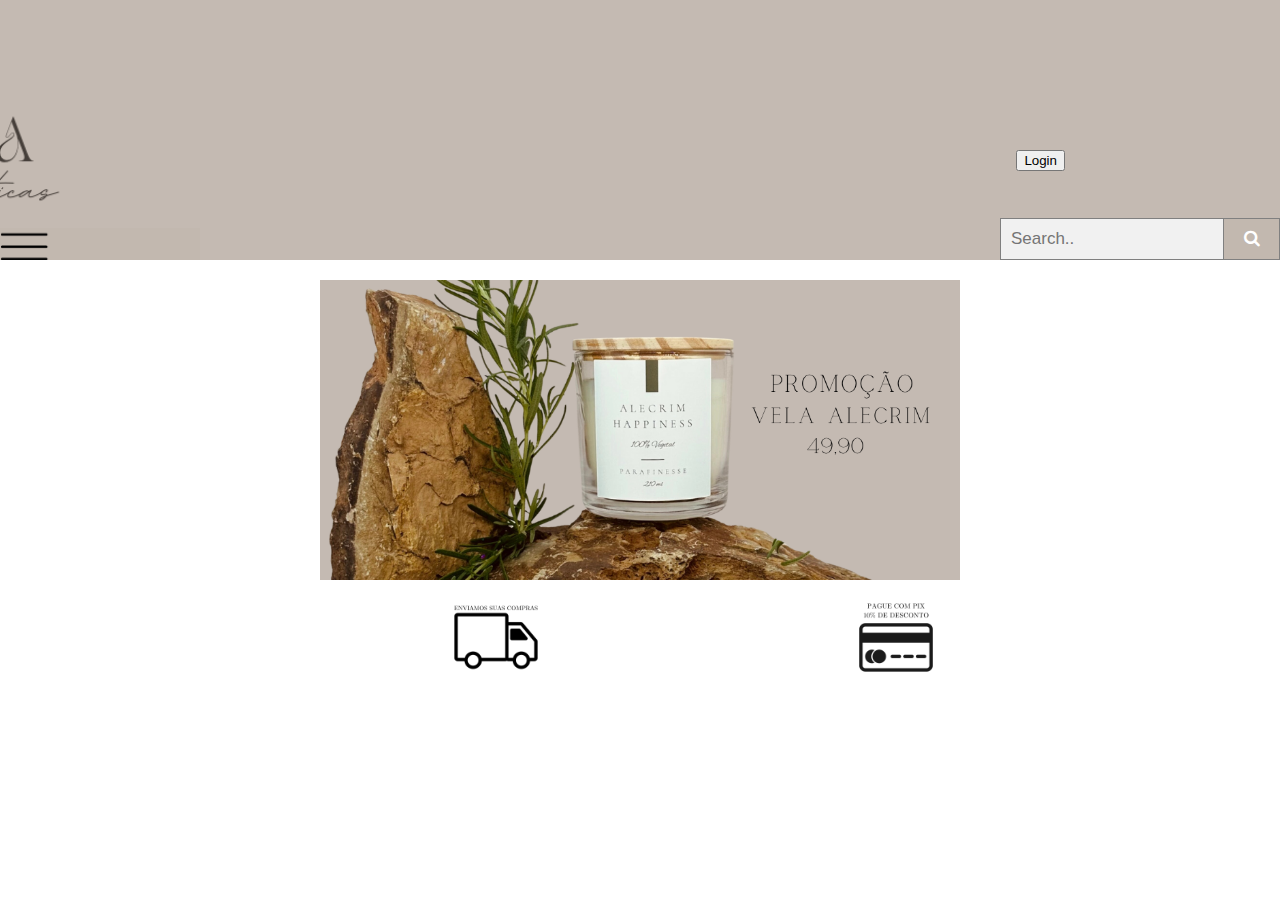
<file: maju velas/index.html>
<!DOCTYPE html>
<html lang="en">
<head>
    <link rel="stylesheet" href="reset.css">
    <link rel="stylesheet" href="principal.css">
    <link rel="stylesheet" href="https://cdnjs.cloudflare.com/ajax/libs/font-awesome/4.7.0/css/font-awesome.min.css">
    <meta charset="UTF-8">
    <meta name="viewport" content="width=device-width, initial-scale=1.0">
    <title>Aroma Velas</title>
</head>
<body>

    <header>
        <div class="caixa">
           <h1><img class="logotipo" src="logotipo.png" alt="Logo do site"></h1> 
           <img class="pessoa" src="pessoa.png">
           <h2 class="professor"> Bem-Vindo!</h2>
            
        </div> 
        <div class="dropdown">
            <button onclick="myFunction()" class="dropbtn"></button>
            <div id="myDropdown" class="dropdown-content">
                <a href="#">Conteúdo</a>
                <a href="produtos.html">Serviços</a>
                <a href="#">Personalização</a>
                <a href="#">Lembrancinhas</a>
                <a href="#">Coleções</a>
                <a href="#">Kits</a>
                <a href="contato.html">Fale Conosco</a>


            </div>
        </div>
            <!-- Load icon library -->
        

            <div class="busca">
            <!-- The form -->
                <form class="example" action="action_page.php">
                    <input type="text" placeholder="Search.." name="search">
                    <button type="submit"><i class="fa fa-search"></i></button>
                </form>
            </div>
            <!-- Button to open the modal login form -->
<button class="button" onclick="document.getElementById('id01').style.display='block'">Login</button>


<!-- The Modal -->
<div id="id01" class="modal">
  <span onclick="document.getElementById('id01').style.display='none'"
class="close" title="Close Modal">&times;</span>

  <!-- Modal Content -->
  <form class="modal-content animate" action="/action_page.php">

    <div class="container">
      <label for="uname"><b>Usuário</b></label>
      <input type="text" placeholder="Nome de Usuário" name="uname" id="login" required>

      <label for="psw"><b>Senha</b></label>
      <input type="password" placeholder="Digite sua Senha" name="psw" id="senha" required>

      <input type="submit" onclick="logar()">
      <label>
        <input type="checkbox" checked="checked" name="remember"> Lembrar de mim
      </label>
    </div>

    <div class="container" style="background-color:#f1f1f1">
      <button type="button" onclick="document.getElementById('id01').style.display='none'" class="cancelbtn">Cancelar</button>
      <span class="psw">Esqueceu a senha? <a href="#">Mudar senha</a></span>
    </div>
  </form>
</div>
    </header>   

    <main>
        <div class="banner">
            <img class="vela1" src="vela alecrim.png">
        </div>
        <img class="caminhao" src="caminhao.png">
        <img class="cartao" src="cartao.png">
        <img class="cadeado" src="cadeado.png">
    </main>
    
<script src="java.js">

</script>
</body>
</html>
</file>
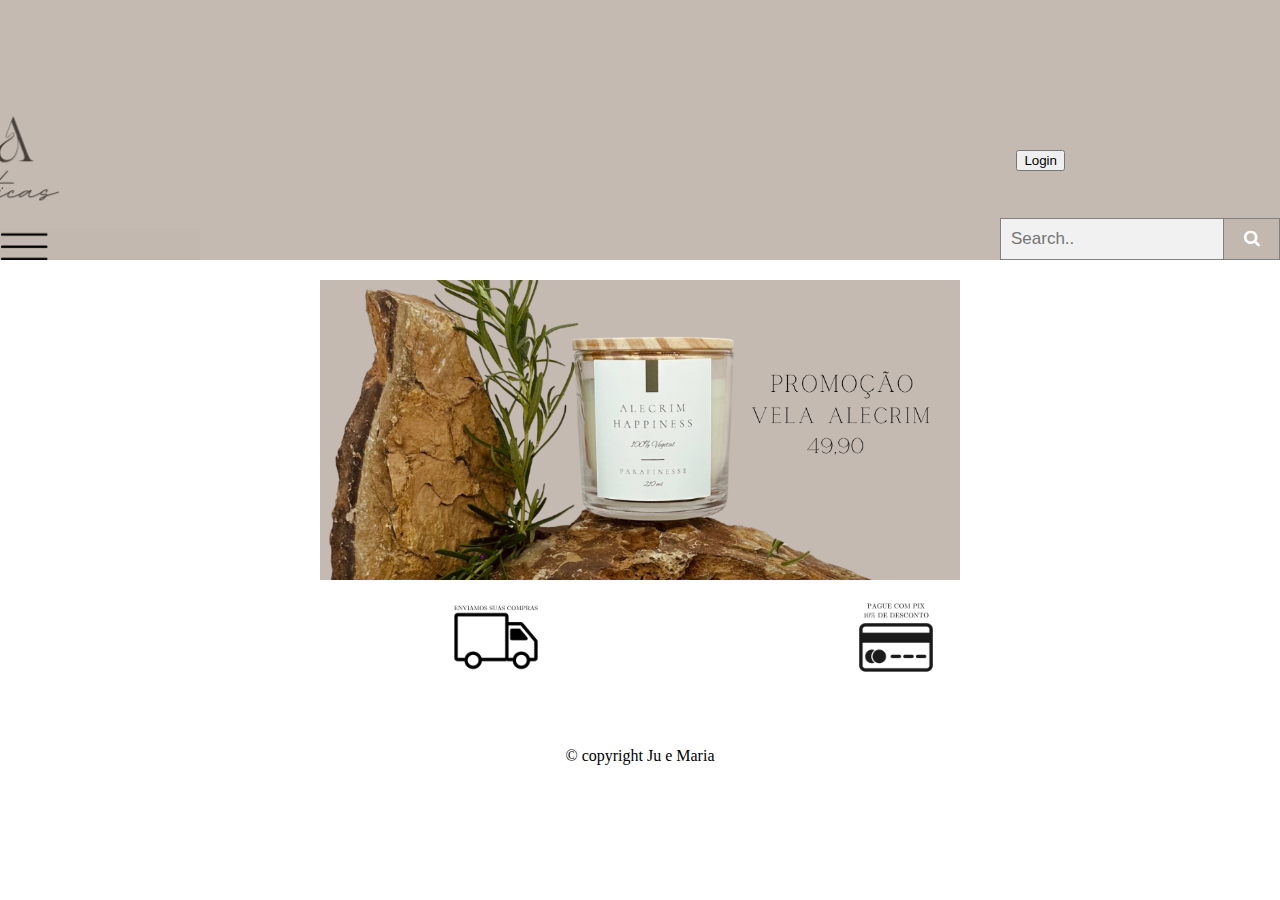
<file: maju-velas-rec-main/maju velas/index.html>
<!DOCTYPE html>
<html lang="en">
<head>
    <link rel="stylesheet" href="reset.css">
    <link rel="stylesheet" href="principal.css">
    <link rel="stylesheet" href="https://cdnjs.cloudflare.com/ajax/libs/font-awesome/4.7.0/css/font-awesome.min.css">
    <meta charset="UTF-8">
    <meta name="viewport" content="width=device-width, initial-scale=1.0">
    <!--título principal do site-->
    <title>Aroma Velas</title>
</head>
<body>

    <header>
        <div class="caixa">
          <!--logotipo do site-->
           <h1><img class="logotipo" src="logotipo.png" alt="Logo do site"></h1> 
           <!--imagem que refere-se ao login-->
           <img class="pessoa" src="pessoa.png">
           <!--"texto" de boas vindas ao fazer login-->
           <h2 class="professor"> Bem-Vindo!</h2>
            
        </div> 
        <!--botão onde encontra-se todos os conteúdos-->
        <div class="dropdown">
            <button onclick="myFunction()" class="dropbtn"></button>
            <div id="myDropdown" class="dropdown-content">
                <a href="#">Conteúdo</a>
                <a href="produtos.html">Serviços</a>
                <a href="#">Personalização</a>
                <a href="#">Lembrancinhas</a>
                <a href="#">Coleções</a>
                <a href="#">Kits</a>
                <a href="contato.html">Fale Conosco</a>
                <a href="créditos.html">Créditos</a>

            </div>
        </div>
            <!-- Load icon library -->
        
            <!--botão que dá para pesquisar as coisas no site-->
            <div class="busca">
            <!-- The form -->
                <form class="example" action="action_page.php">
                    <input type="text" placeholder="Search.." name="search">
                    <button type="submit"><i class="fa fa-search"></i></button>
                </form>
            </div>
            <!-- botão para login -->
<button class="button" onclick="document.getElementById('id01').style.display='block'">Login</button>


<!-- The Modal -->
<div id="id01" class="modal">
  <span onclick="document.getElementById('id01').style.display='none'"
class="close" title="Close Modal">&times;</span>

  <!-- Modal Content -->
  <form class="modal-content animate" action="/action_page.php">
    <!-- nomes dos campos para fazer login -->
    <div class="container">
      <label for="uname"><b>Usuário</b></label>
      <input type="text" placeholder="Nome de Usuário" name="uname" id="login" required>

      <label for="psw"><b>Senha</b></label>
      <input type="password" placeholder="Digite sua Senha" name="psw" id="senha" required>

      <input type="submit" onclick="logar()">
      <label>
        <!-- botão para quando for logar uma segunda vez, entrar mais "rápido"-->
        <input type="checkbox" checked="checked" name="remember"> Lembrar de mim
      </label>
    </div>

    <div class="container" style="background-color:#f1f1f1">
      <!--botão para cancelar o login-->
      <button type="button" onclick="document.getElementById('id01').style.display='none'" class="cancelbtn">Cancelar</button>
      <!--botão para mudar a senha em caso de "esquecimento"-->
      <span class="psw">Esqueceu a senha? <a href="#">Mudar senha</a></span>
    </div>
  </form>
</div>
    </header>   

    <main>
        <div class="banner">
          <!--imagem "principal" para o público ao comprar-->
            <img class="vela1" src="vela alecrim.png">
        </div>
        <!--imagem para denominar o frete para todo o Brasil-->
        <img class="caminhao" src="caminhao.png">
        <!--imagem para pagamento em cartão e pix-->
        <img class="cartao" src="cartao.png">
        <!--imagem para compra segura-->
        <img class="cadeado" src="cadeado.png">
    </main>
    
<script src="java.js">

</script>
<!--rodapé do site-->
<footer>
  <p class="copyright">&copy; copyright Ju e Maria</p>
</footer>
</body>
</html>
</file>
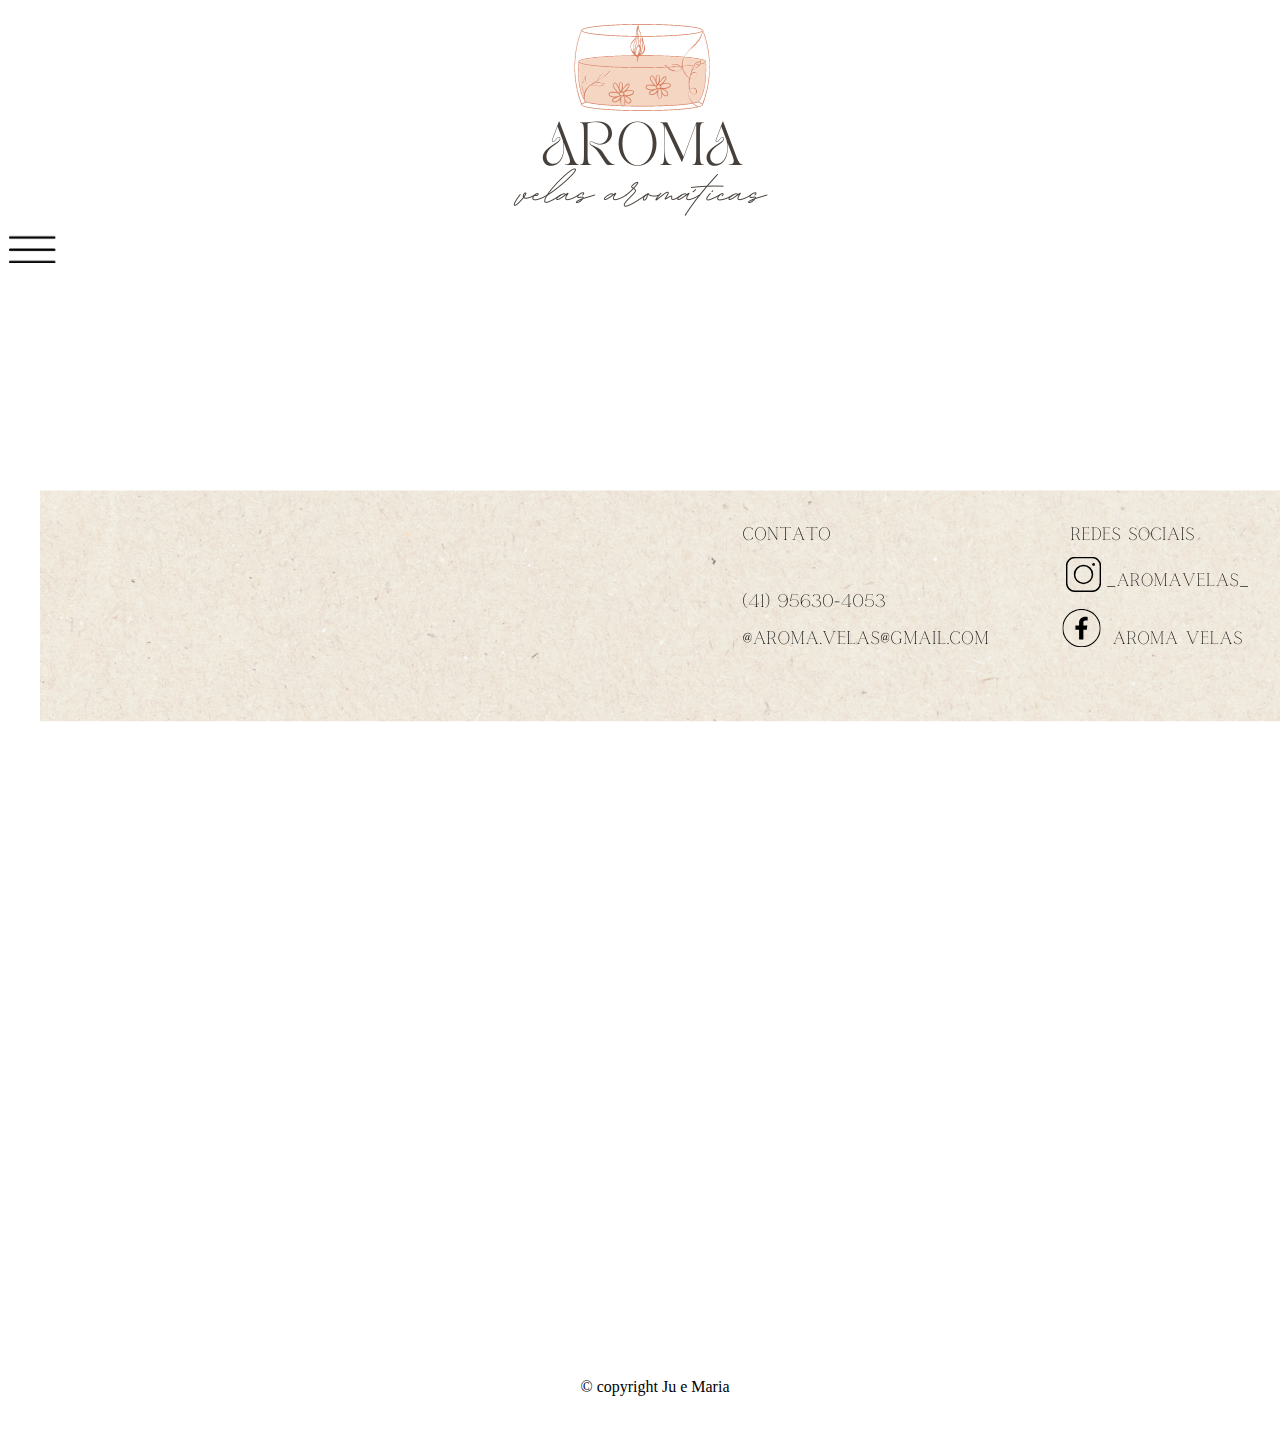
<file: maju velas/contato.html>
<!DOCTYPE html>
<html lang="en">
<head>
    <link rel="stylesheet" href="contato.css">
    <meta charset="UTF-8">
    <meta name="viewport" content="width=device-width, initial-scale=1.0">
    <title>Fale Conosco</title>
</head>
<body>
    <header>
        <div class="logo">
            <img src="logotipo.png" alt="Logo da Aroma Velas">
        </div>
        <div class="dropdown">
            <button onclick="myFunction()" class="dropbtn"></button>
            <div id="myDropdown" class="dropdown-content">
                <a href="#">Conteúdo</a>
                <a href="produtos.html">Serviços</a>
                <a href="#">Personalização</a>
                <a href="#">Lembrancinhas</a>
                <a href="#">Coleções</a>
                <a href="#">Kits</a>
                <a href="contato.html">Fale Conosco</a>


            </div>
    </header>

    <div class="contato">
        <div class="Fale Conosco">
            <img src="contato.png" alt="Contato">
        </div>
        <script src="java.js"></script>
        <footer>
            <p class="copyright">&copy; copyright Ju e Maria</p>
        </footer>
</body>
</html>
</file>
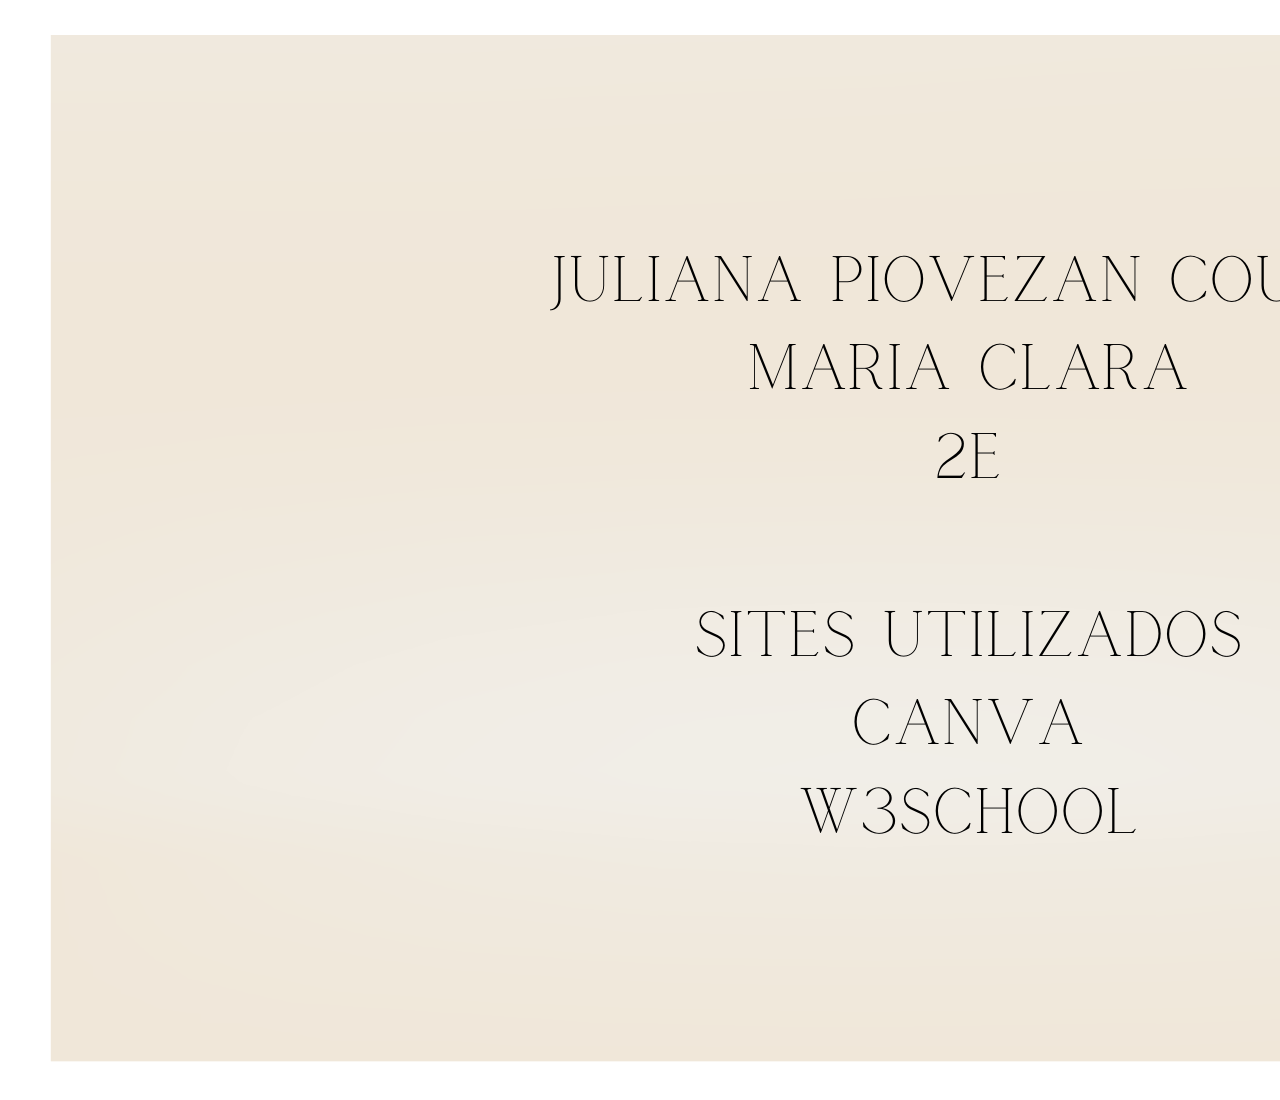
<file: maju velas/créditos.html>
<!DOCTYPE html>
<html lang="en">
<head>
    <meta charset="UTF-8">
    <meta name="viewport" content="width=device-width, initial-scale=1.0">
    <title>Créditos</title>
</head>
<body>
    <img class="credito" src="credito.png">
</body>
</html>
</file>
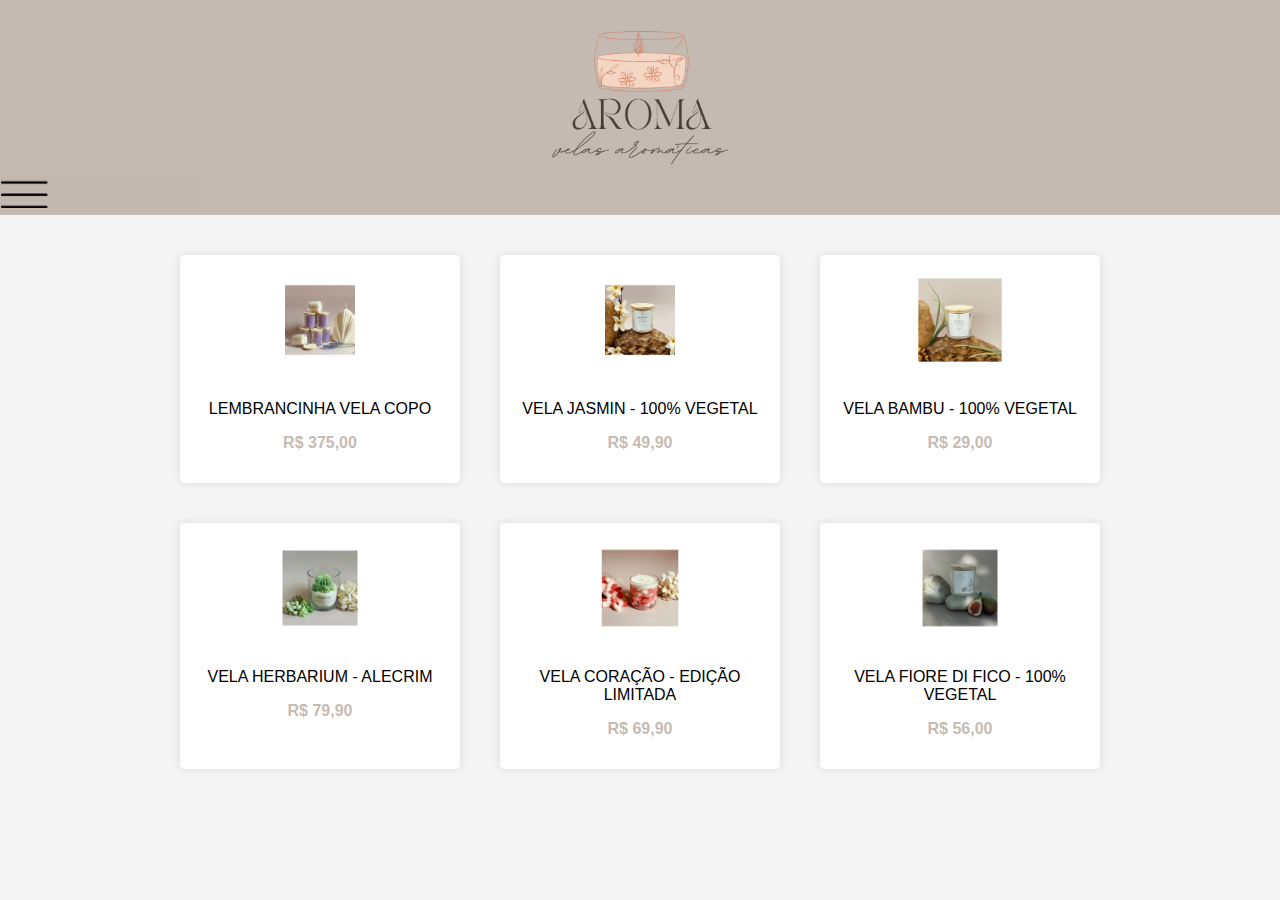
<file: maju velas/produtos.html>
<!DOCTYPE html>
<html lang="pt-br">

<head>
    <meta charset="UTF-8">
    <meta name="viewport" content="width=device-width, initial-scale=1.0">
    <link rel="stylesheet" href="produtos.css">
    <title>Produtos - Aroma Velas</title>
</head>

<body>

    <header>
        <div class="logo">
            <img src="logotipo.png" alt="Logo da Aroma Velas">
        </div>
            <img class="menu" src="icone_menu.png">

            <div class="dropdown">
                <button onclick="myFunction()" class="dropbtn"></button>
                <div id="myDropdown" class="dropdown-content">
                    <a href="#">Conteúdo</a>
                    <a href="produtos.html">Serviços</a>
                    <a href="#">Personalização</a>
                    <a href="#">Lembrancinhas</a>
                    <a href="#">Coleções</a>
                    <a href="#">Kits</a>
                    <a href="contato.html">Fale Conosco</a>
    
    
                </div>
    </header>

    <div class="container">
        <div class="produto">
            <img src="lembrancinhas.png" alt="Lembrancinha">
            <p>LEMBRANCINHA VELA COPO</p>
            <p class="preco">R$ 375,00</p>
        </div>

        <div class="produto">
            <img src="vela jasmin.png" alt="Vela Jasmin">
            <p>VELA JASMIN - 100% VEGETAL</p>
            <p class="preco">R$ 49,90</p>
        </div>

        <div class="produto">
            <img src="vela bambu.png" alt="Vela Bambu">
            <p>VELA BAMBU - 100% VEGETAL</p>
            <p class="preco">R$ 29,00</p>
        </div>

        <div class="produto">
            <img src="vela herbarium.png" alt="Vela Herbarium">
            <p>VELA HERBARIUM - ALECRIM</p>
            <p class="preco">R$ 79,90</p>
        </div>

        <div class="produto">
            <img src="vela coração.png" alt="Vela Coração">
            <p>VELA CORAÇÃO - EDIÇÃO LIMITADA</p>
            <p class="preco">R$ 69,90</p>
        </div>

        <div class="produto">
            <img src="vela fiore.png" alt="Vela Fiore">
            <p>VELA FIORE DI FICO - 100% VEGETAL</p>
            <p class="preco">R$ 56,00</p>
        </div>
    </div>
    <script src="java.js"></script>
    
</body>

</html>
</file>
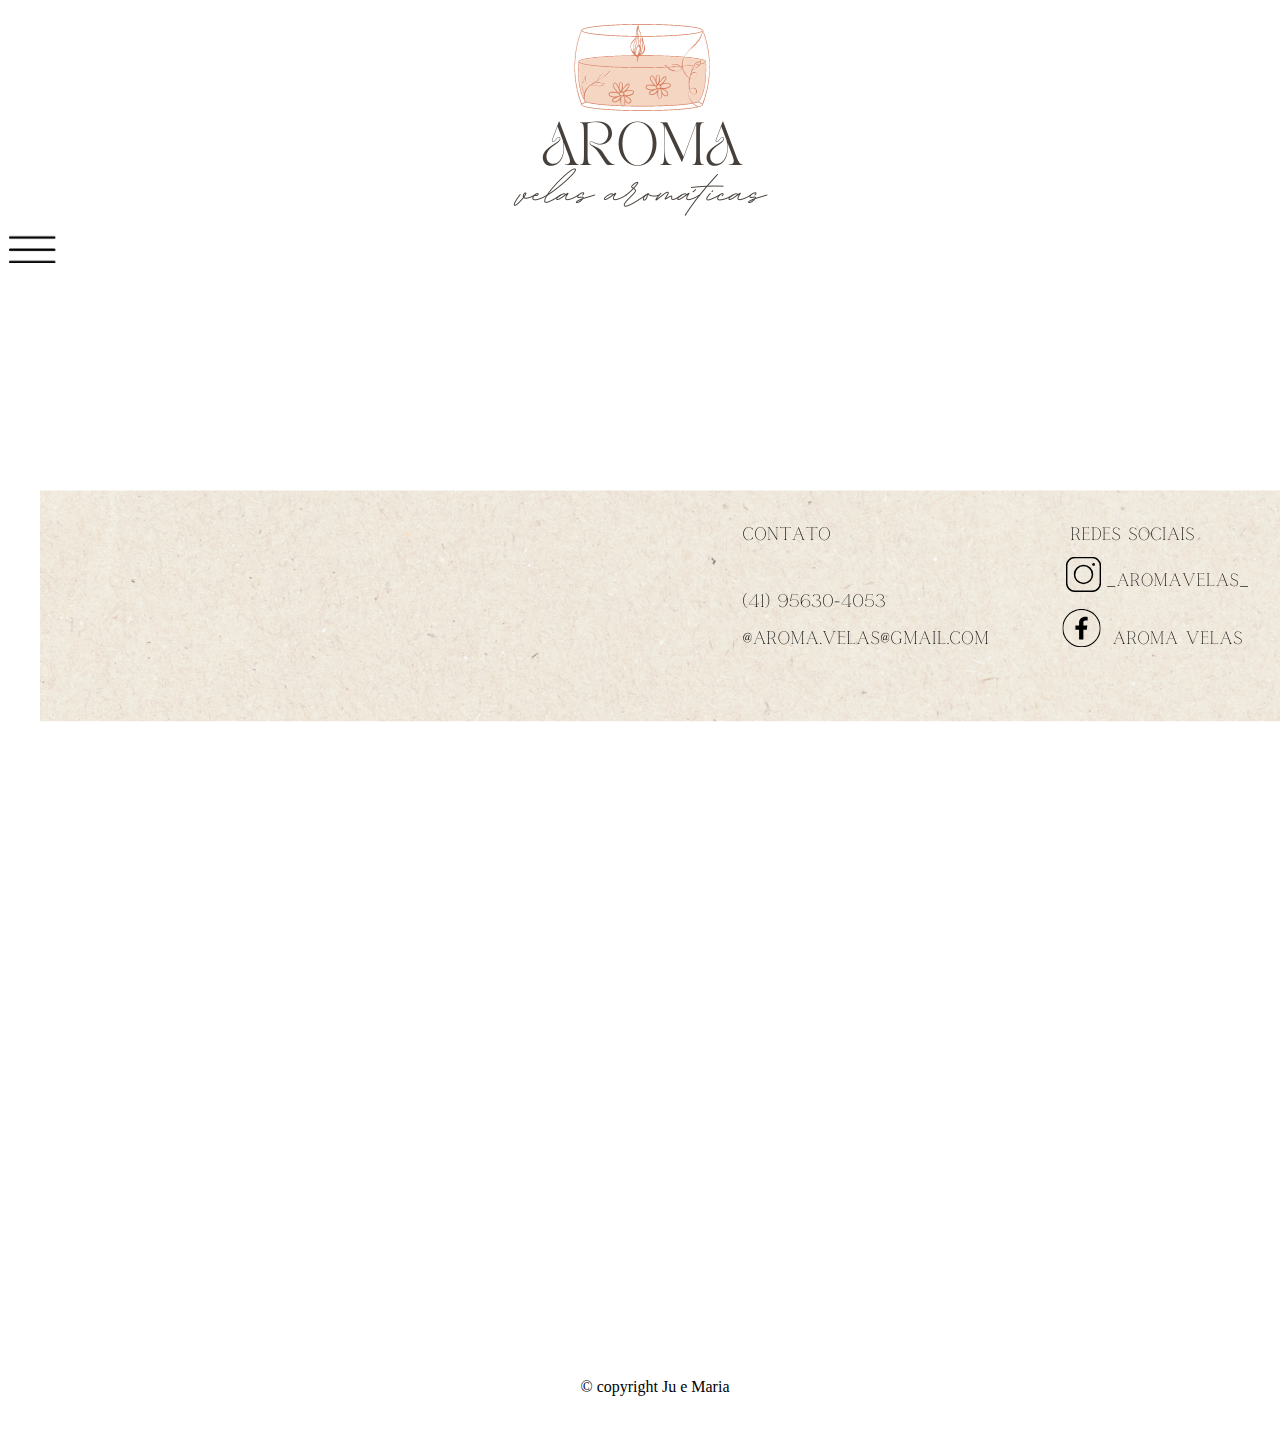
<file: maju-velas-rec-main/maju velas/contato.html>
<!DOCTYPE html>
<html lang="en">
<head>
    <!--vincula o css do contato -->
    <link rel="stylesheet" href="contato.css">
    <meta charset="UTF-8">
    <meta name="viewport" content="width=device-width, initial-scale=1.0">
    <!--título da página de contato-->
    <title>Fale Conosco</title>
</head>
<body>
    <header>
        <div class="logo">
            <!--logotipo do site-->
            <img src="logotipo.png" alt="Logo da Aroma Velas">
        </div>
        <!--botão onde encontra-se todos os conteúdos-->
        <div class="dropdown">
            <button onclick="myFunction()" class="dropbtn"></button>
            <div id="myDropdown" class="dropdown-content">
                <a href="#">Conteúdo</a>
                <a href="produtos.html">Serviços</a>
                <a href="#">Personalização</a>
                <a href="#">Lembrancinhas</a>
                <a href="#">Coleções</a>
                <a href="#">Kits</a>
                <a href="contato.html">Fale Conosco</a>
                <a href="créditos.html">Créditos</a>

            </div>
    </header>
    <div class="contato">
        <div class="Fale Conosco">
            <!--foto que encontra-se os contatos do site-->
            <img src="contato.png" alt="Contato">
        </div>
        <script src="java.js"></script>
        <!--rodapé do site-->
        <footer>
            <p class="copyright">&copy; copyright Ju e Maria</p>
        </footer>
</body>
</html>
</file>
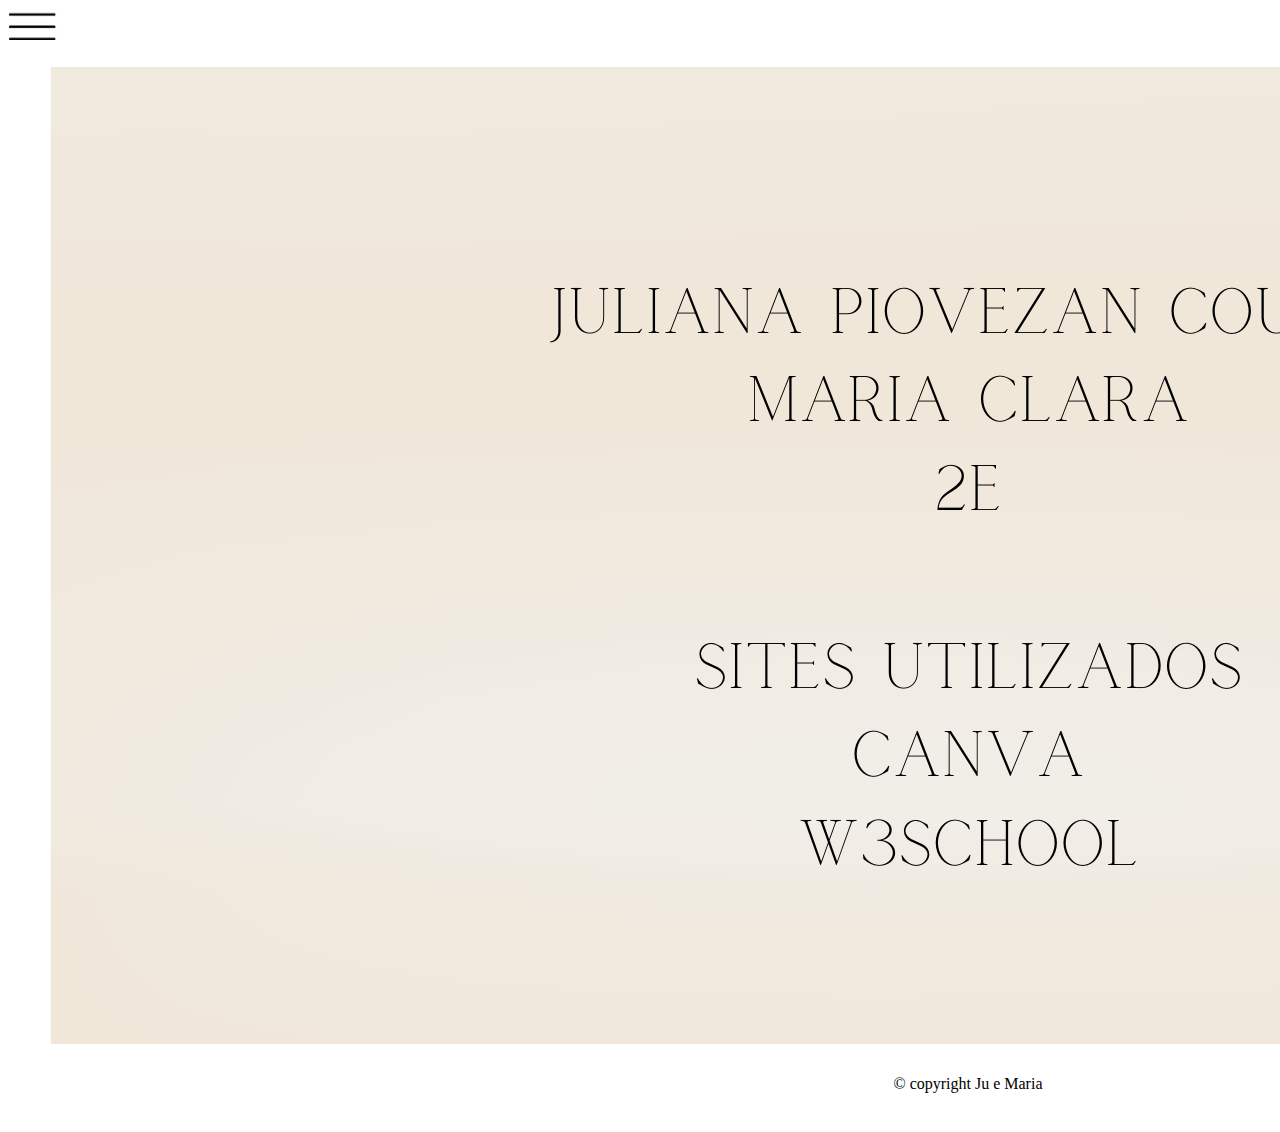
<file: maju-velas-rec-main/maju velas/créditos.html>
<!DOCTYPE html>
<html lang="en">
<head>
    <link rel="stylesheet" href="creditos.css">
    <meta charset="UTF-8">
    <meta name="viewport" content="width=device-width, initial-scale=1.0">
    <!--botão onde encontra-se todos os conteúdos-->
    <div class="dropdown">
        <button onclick="myFunction()" class="dropbtn"></button>
        <div id="myDropdown" class="dropdown-content">
            <a href="#">Conteúdo</a>
            <a href="produtos.html">Serviços</a>
            <a href="#">Personalização</a>
            <a href="#">Lembrancinhas</a>
            <a href="#">Coleções</a>
            <a href="#">Kits</a>
            <a href="contato.html">Fale Conosco</a>
            <a href="créditos.html">Créditos</a>

        </div>
    <!--título da página de créditos-->
    <title>Créditos</title>
</head>
<body>
    <!--imagem onde encontra-se os créditos-->
    <img class="credito" src="credito.png">
    <footer>
        <!--rodapé do site-->
        <p class="copyright">&copy; copyright Ju e Maria</p>
      </footer>
      <script src="java.js">

      </script>
</body>
</html>
</file>
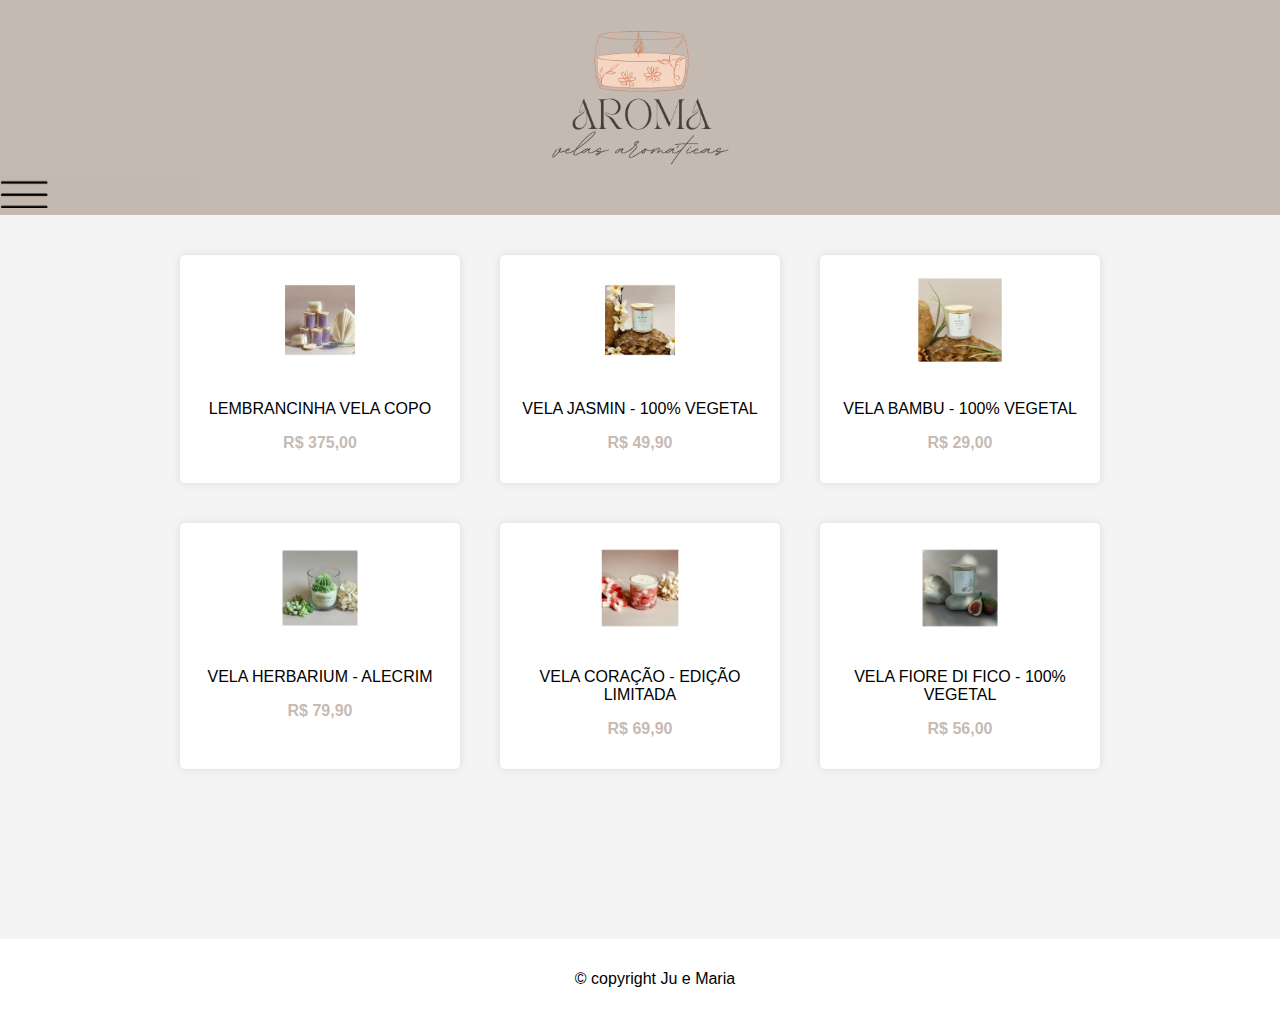
<file: maju-velas-rec-main/maju velas/produtos.html>
<!DOCTYPE html>
<html lang="pt-br">

<head>
    <meta charset="UTF-8">
    <meta name="viewport" content="width=device-width, initial-scale=1.0">
    <!--vincula o css da página de produtos-->
    <link rel="stylesheet" href="produtos.css">
    <!--título da página de produtos-->
    <title>Produtos</title>
</head>

<body>

    <header>
        <div class="logo">
            <!--logotipo do site-->
            <img src="logotipo.png" alt="Logo da Aroma Velas">
        </div>
        <!--imagem do botão onde encontra-se os conteúdos-->
            <img class="menu" src="icone_menu.png">
        <!--botão onde encontra-se todos os conteúdos-->
            <div class="dropdown">
                <button onclick="myFunction()" class="dropbtn"></button>
                <div id="myDropdown" class="dropdown-content">
                    <a href="#">Conteúdo</a>
                    <a href="produtos.html">Serviços</a>
                    <a href="#">Personalização</a>
                    <a href="#">Lembrancinhas</a>
                    <a href="#">Coleções</a>
                    <a href="#">Kits</a>
                    <a href="contato.html">Fale Conosco</a>
                    <a href="créditos.html">Créditos</a>
    
                </div>
    </header>
    <!--imagens de todos os produtos encontrados em nosso site-->
    <div class="container">
        <div class="produto">
            <img src="lembrancinhas.png" alt="Lembrancinha">
            <p>LEMBRANCINHA VELA COPO</p>
            <p class="preco">R$ 375,00</p>
        </div>

        <div class="produto">
            <img src="vela jasmin.png" alt="Vela Jasmin">
            <p>VELA JASMIN - 100% VEGETAL</p>
            <p class="preco">R$ 49,90</p>
        </div>

        <div class="produto">
            <img src="vela bambu.png" alt="Vela Bambu">
            <p>VELA BAMBU - 100% VEGETAL</p>
            <p class="preco">R$ 29,00</p>
        </div>

        <div class="produto">
            <img src="vela herbarium.png" alt="Vela Herbarium">
            <p>VELA HERBARIUM - ALECRIM</p>
            <p class="preco">R$ 79,90</p>
        </div>

        <div class="produto">
            <img src="vela coração.png" alt="Vela Coração">
            <p>VELA CORAÇÃO - EDIÇÃO LIMITADA</p>
            <p class="preco">R$ 69,90</p>
        </div>

        <div class="produto">
            <img src="vela fiore.png" alt="Vela Fiore">
            <p>VELA FIORE DI FICO - 100% VEGETAL</p>
            <p class="preco">R$ 56,00</p>
        </div>
    </div>
    <script src="java.js"></script>
    <!--rodapé do site-->
    <footer>
        <p class="copyright">&copy; copyright Ju e Maria</p>
      </footer>
</body>

</html>
</file>
<file: maju velas/principal.css>
.logotipo{
    width: 40%;
}
.pesquisa{
    width: 60%;
    position: absolute;
    margin-top: 20%;
    top: 0px;
    right: 80px;
    left: 300px;
}
header { 
    background-color: rgba(194, 183, 175, 0.966);
}
.caixa{
    position: relative;
    width: 1480px;
    margin: 0 auto;
}
nav{
    position: absolute;
    margin-top: 20px;
    top: 10px;
    right: 0px;
    width: 20%;
}
.logotipo{
    width: 20%;
    position: relative;
    right: 220px;
}
.menu{
    width: 200px;
}
.banner{
    text-align: center;
}
.vela1{
    width: 50%;
    margin-top: 20px;
    background-color: rgba(194, 183, 175, 0.966);
}
.caminhao{
    width: 15%;
    position: absolute;
    left: 400px;
}
.cartao{
    width: 15%;
    position: absolute;
    left: 800px;
}
.cadeado{
    width: 15%;
    position: absolute;
    left: 1240px;
}

/* botão do dropdown */
.dropbtn {
    
    background-image: url("icone_menu.png");
    background-size: 50px;
    background-color: rgba(194, 183, 175, 0.966);
    color: rgba(194, 183, 175, 0.966);
    padding: 16px;
    font-size: 16px;
    border: none;
    cursor: pointer;
    width: 200px;
    height: 30px;
    background-repeat: no-repeat;
    
  }
  
  /* imagem de fundo do dropdown */
  .dropbtn:hover, .dropbtn:focus {
    background-color: rgb(194, 183, 175, 0.966);
  }
  
  /* The container <div> - needed to position the dropdown content */
  .dropdown {
    position: relative;
    display: inline-block;
  }
  
  /* Dropdown Conteúdo */
  .dropdown-content {
    display: none;
    position: absolute;
    background-color:rgba(194, 183, 175, 0.966);
    min-width: 160px;
    box-shadow: 0px 8px 16px 0px rgba(0,0,0,0.2);
    z-index: 1;
  }
  
  /* Links dentro do dropdown */
  .dropdown-content a {
    color: black;
    padding: 12px 16px;
    text-decoration: none;
    display: block;
  }
  
/* Change color of dropdown links on hover */
.dropdown-content a:hover {background-color: rgba(194, 183, 175, 0.966);}

/* Show the dropdown menu (use JS to add this class to the .dropdown-content container when the user clicks on the dropdown button) */
.show {display:block;}
* {
    box-sizing: border-box;
  }
  
  /* Style the search field */
  form.example input[type=text] {
    padding: 10px;
    font-size: 17px;
    border: 1px solid grey;
    float: left;
    width: 80%;
    background: #f1f1f1;
  }
  
  /* Style the submit button */
  form.example button {
    float: right;
    width: 20%;
    padding: 10px;
    background: rgba(194, 183, 175, 0.966);
    color: white;
    font-size: 17px;
    border: 1px solid grey;
    border-left: none; /* Prevent double borders */
    cursor: pointer;
  }
  
  form.example button:hover {
    background: rgba(194, 183, 175, 0.966);
  }
  
  /* Clear floats */
  form.example::after {
    content: "";
    clear: both;
    display: table;
  }

.busca{
    position: absolute;
    right: 0;
    top: 218px;
}

.pessoa{
  width: 3%;
  position: absolute;
  right: 0;
  top: 100px;
}

/* The Modal (background) */
.modal {
  display: none; /* Hidden by default */
  position: fixed; /* Stay in place */
  z-index: 1; /* Sit on top */
  left: 0;
  top: 0;
  width: 100%; /* Full width */
  height: 100%; /* Full height */
  overflow: auto; /* Enable scroll if needed */
  background-color: rgb(0,0,0); /* Fallback color */
  background-color: rgba(0,0,0,0.4); /* Black w/ opacity */
  padding-top: 60px;
}

/* Modal Content/Box */
.modal-content {
  background-color: #fefefe;
  margin: 5px auto; /* 15% from the top and centered */
  border: 1px solid #888;
  width: 80%; /* Could be more or less, depending on screen size */
}

/* The Close Button */
.close {
  /* Position it in the top right corner outside of the modal */
  position: absolute;
  right: 25px;
  top: 0;
  color: #000;
  font-size: 35px;
  font-weight: bold;
}

/* Close button on hover */
.close:hover,
.close:focus {
  color: red;
  cursor: pointer;
}

/* Add Zoom Animation */
.animate {
  -webkit-animation: animatezoom 0.6s;
  animation: animatezoom 0.6s
}

@-webkit-keyframes animatezoom {
  from {-webkit-transform: scale(0)}
  to {-webkit-transform: scale(1)}
}

@keyframes animatezoom {
  from {transform: scale(0)}
  to {transform: scale(1)}
}
.button{
  position: absolute;
  right: 215px;
  top: 150px;
}

.professor{
  width: 10%;
  position: absolute;
  left: 1500px;
  top: 150px;
}
</file>
<file: maju-velas-rec-main/maju velas/principal.css>
/*tamanho da logotipo do site*/
.logotipo{
    width: 40%;
}
/*altera a barra de pesquisar*/
.pesquisa{
    width: 60%;
    position: absolute;
    margin-top: 20%;
    top: 0px;
    right: 80px;
    left: 300px;
}
/*cor do cabeçalho*/
header { 
    background-color: rgba(194, 183, 175, 0.966);
}
/*posição e tamanho do cabeçalho*/
.caixa{
    position: relative;
    width: 1480px;
    margin: 0 auto;
}
nav{
    position: absolute;
    margin-top: 20px;
    top: 10px;
    right: 0px;
    width: 20%;
}
/*tamanho da logotipo e posição*/
.logotipo{
    width: 20%;
    position: relative;
    right: 220px;
}
/*tamanho do botão de menu*/
.menu{
    width: 200px;
}
/*centraliza a foto no meio do site*/
.banner{
    text-align: center;
}
/*tamanha, posição e cor de fundo da vela*/
.vela1{
    width: 50%;
    margin-top: 20px;
    background-color: rgba(194, 183, 175, 0.966);
}
/*tamanho e posição*/
.caminhao{
    width: 15%;
    position: absolute;
    left: 400px;
}
/*tamanho e posição*/
.cartao{
    width: 15%;
    position: absolute;
    left: 800px;
}
/*tamanho e posição*/
.cadeado{
    width: 15%;
    position: absolute;
    left: 1240px;
}

/* botão do dropdown */
.dropbtn {
    
    background-image: url("icone_menu.png");
    background-size: 50px;
    background-color: rgba(194, 183, 175, 0.966);
    color: rgba(194, 183, 175, 0.966);
    padding: 16px;
    font-size: 16px;
    border: none;
    cursor: pointer;
    width: 200px;
    height: 30px;
    background-repeat: no-repeat;
    
  }
  
  /* imagem de fundo do dropdown */
  .dropbtn:hover, .dropbtn:focus {
    background-color: rgb(194, 183, 175, 0.966);
  }
  
  /* The container <div> - needed to position the dropdown content */
  .dropdown {
    position: relative;
    display: inline-block;
  }
  
  /* Dropdown Conteúdo */
  .dropdown-content {
    display: none;
    position: absolute;
    background-color:rgba(194, 183, 175, 0.966);
    min-width: 160px;
    box-shadow: 0px 8px 16px 0px rgba(0,0,0,0.2);
    z-index: 1;
  }
  
  /* Links dentro do dropdown */
  .dropdown-content a {
    color: black;
    padding: 12px 16px;
    text-decoration: none;
    display: block;
  }
  
/* Change color of dropdown links on hover */
.dropdown-content a:hover {background-color: rgba(194, 183, 175, 0.966);}

/* Show the dropdown menu (use JS to add this class to the .dropdown-content container when the user clicks on the dropdown button) */
.show {display:block;}
* {
    box-sizing: border-box;
  }
  
  /* Style the search field */
  form.example input[type=text] {
    padding: 10px;
    font-size: 17px;
    border: 1px solid grey;
    float: left;
    width: 80%;
    background: #f1f1f1;
  }
  
  /* Style the submit button */
  form.example button {
    float: right;
    width: 20%;
    padding: 10px;
    background: rgba(194, 183, 175, 0.966);
    color: white;
    font-size: 17px;
    border: 1px solid grey;
    border-left: none; /* Prevent double borders */
    cursor: pointer;
  }
  
  form.example button:hover {
    background: rgba(194, 183, 175, 0.966);
  }
  
  /* Clear floats */
  form.example::after {
    content: "";
    clear: both;
    display: table;
  }
/*posição e tamanho do botão de busca*/
.busca{
    position: absolute;
    right: 0;
    top: 218px;
}
/*posição e tamanho do botão simbólico do login*/
.pessoa{
  width: 3%;
  position: absolute;
  right: 0;
  top: 100px;
}

/* The Modal (background) */
.modal {
  display: none; /* Hidden by default */
  position: fixed; /* Stay in place */
  z-index: 1; /* Sit on top */
  left: 0;
  top: 0;
  width: 100%; /* Full width */
  height: 100%; /* Full height */
  overflow: auto; /* Enable scroll if needed */
  background-color: rgb(0,0,0); /* Fallback color */
  background-color: rgba(0,0,0,0.4); /* Black w/ opacity */
  padding-top: 60px;
}

/* Modal Content/Box */
.modal-content {
  background-color: #fefefe;
  margin: 5px auto; /* 15% from the top and centered */
  border: 1px solid #888;
  width: 80%; /* Could be more or less, depending on screen size */
}

/* The Close Button */
.close {
  /* Position it in the top right corner outside of the modal */
  position: absolute;
  right: 25px;
  top: 0;
  color: #000;
  font-size: 35px;
  font-weight: bold;
}

/* Close button on hover */
.close:hover,
.close:focus {
  color: red;
  cursor: pointer;
}

/* Add Zoom Animation */
.animate {
  -webkit-animation: animatezoom 0.6s;
  animation: animatezoom 0.6s
}

@-webkit-keyframes animatezoom {
  from {-webkit-transform: scale(0)}
  to {-webkit-transform: scale(1)}
}

@keyframes animatezoom {
  from {transform: scale(0)}
  to {transform: scale(1)}
}
/*posição do botão de login*/
.button{
  position: absolute;
  right: 215px;
  top: 150px;
}
/*posição do texto de bem-vindo e olá caio*/
.professor{
  width: 10%;
  position: absolute;
  left: 1500px;
  top: 150px;
}
/*posição e tamanho do rodapé*/
footer{
  position: relative;
  left: 0;
  bottom: 0;
  width: 100%;
  text-align: center; 
  background-color: white;
  padding: 15px;
  margin-top: 150px;
}
</file>
<file: maju velas/contato.css>
.logotipo{
    width: 40%;
    position: absolute;
}

body{
    background-color:white
}

.logo{
    text-align: center;
}

/* botão do dropdown */
.dropbtn {
    
    background-image: url("icone_menu.png");
    background-size: 50px;
    background-color: rgba(255, 255, 255, 0.966);
    color: rgba(255, 255, 255, 0.966);
    padding: 16px;
    font-size: 16px;
    border: none;
    cursor: pointer;
    width: 200px;
    height: 30px;
    background-repeat: no-repeat;
    
  }
  
  /* imagem de fundo do dropdown */
  .dropbtn:hover, .dropbtn:focus {
    background-color: rgba(255, 255, 255, 0.966);
  }
  
  /* The container <div> - needed to position the dropdown content */
  .dropdown {
    position: relative;
    display: inline-block;
  }
  
  /* Dropdown Conteúdo */
  .dropdown-content {
    display: none;
    position: absolute;
    background-color:rgba(255, 255, 255, 0.966);
    min-width: 160px;
    box-shadow: 0px 8px 16px 0px rgba(0,0,0,0.2);
    z-index: 1;
  }
  
  /* Links dentro do dropdown */
  .dropdown-content a {
    color: black;
    padding: 12px 16px;
    text-decoration: none;
    display: block;
  }
  
/* Change color of dropdown links on hover */
.dropdown-content a:hover {background-color: rgba(255, 255, 255, 0.966);}

/* Show the dropdown menu (use JS to add this class to the .dropdown-content container when the user clicks on the dropdown button) */
.show {display:block;}

footer{
    position: relative;
    left: 0;
    bottom: 0;
    width: 100%;
    text-align: center; 
    background-color: white;
    padding: 15px;
}
</file>
<file: maju velas/produtos.css>
body {
    font-family: Arial, sans-serif;
    margin: 0;
    padding: 0;
    background-color: #f4f4f4;
}

.container {
    max-width: 960px;
    margin: 20px auto;
    display: flex;
    flex-wrap: wrap;
    justify-content: space-around;
}

header {
    background-color:  rgba(194, 183, 175, 0.966);
    color: #fff;
    padding-top: 20px;
    text-align: center;
}

.logo img {
    width: 200px; 
}

.caixa{
    position: relative;
    width: 1480px;
    margin: 0 auto;
}

.menu{
    width: 50px;
    position: relative;
    right: 930px;
}

nav{
    position: absolute;
    margin-top: 20px;
    top: 10px;
    right: 0px;
    width: 20%;
}

nav a {
    color: #fff;
    text-decoration: none;
    margin: 0 15px;
}

.produto {
    width: 250px;
    margin: 20px;
    padding: 15px;
    background-color: #fff;
    border-radius: 5px;
    box-shadow: 0 0 10px rgba(0, 0, 0, 0.1);
    text-align: center;
    transition: all 0.3s ease; /* Adiciona uma transição suave para todas as propriedades */
}

.produto img {
    width: 200px;
    height: 100px;
    object-fit: cover;
    border-radius: 50%;
    margin-bottom: 10px;
    transition: all 0.3s ease; /* Adiciona uma transição suave para todas as propriedades */
}

.preco {
    font-weight: bold;
    color:  rgba(194, 183, 175, 0.966);
}

/* Efeito ao passar o mouse */
.produto:hover {
    transform: scale(1.1); /* Aumenta o tamanho em 10% */
    background-color: #f4f4f4; /* Muda a cor de fundo */
}

.produto:hover img {
    transform: scale(1.2); /* Aumenta o tamanho da imagem em 20% */
}

/* Efeito ao clicar */
.produto:active {
    transform: scale(1.2); /* Aumenta o tamanho em 20% quando clicado */
    background-color: #e44d26; /* Muda a cor de fundo quando clicado */
    color: #fff; /* Muda a cor do texto quando clicado */
}

.produto:active img {
    transform: scale(1.3); /* Aumenta o tamanho da imagem em 30% quando clicado */
}

/* botão do dropdown */
.dropbtn {
    
    background-image: url("icone_menu.png");
    background-size: 50px;
    background-color:  rgba(194, 183, 175, 0.966);
    color:  rgba(194, 183, 175, 0.966);
    padding: 16px;
    font-size: 16px;
    border: none;
    cursor: pointer;
    width: 200px;
    height: 30px;
    background-repeat: no-repeat;
    
  }
  
  /* imagem de fundo do dropdown */
  .dropbtn:hover, .dropbtn:focus {
    background-color:  rgba(194, 183, 175, 0.966);
  }
  
  /* The container <div> - needed to position the dropdown content */
  .dropdown {
    position: absolute;
    left: 0;
    display: inline-block;
  }
  
  /* Dropdown Conteúdo */
  .dropdown-content {
    display: none;
    position: absolute;
    background-color: rgba(194, 183, 175, 0.966);
    min-width: 160px;
    box-shadow: 0px 8px 16px 0px rgba(0,0,0,0.2);
    z-index: 1;
  }
  
  /* Links dentro do dropdown */
  .dropdown-content a {
    color: black;
    padding: 12px 16px;
    text-decoration: none;
    display: block;
  }
  
/* Change color of dropdown links on hover */
.dropdown-content a:hover {background-color:  rgba(194, 183, 175, 0.966);}

/* Show the dropdown menu (use JS to add this class to the .dropdown-content container when the user clicks on the dropdown button) */
.show {display:block;}
</file>
<file: maju-velas-rec-main/maju velas/contato.css>
/*alteração da logotipo*/
.logotipo{
    width: 40%;
    position: absolute;
}
/*alteração do corpo do site*/
body{
    background-color:white
}
/*centraliza a logo*/
.logo{
    text-align: center;
}

/* botão do dropdown */
.dropbtn {
    
    background-image: url("icone_menu.png");
    background-size: 50px;
    background-color: rgba(255, 255, 255, 0.966);
    color: rgba(255, 255, 255, 0.966);
    padding: 16px;
    font-size: 16px;
    border: none;
    cursor: pointer;
    width: 200px;
    height: 30px;
    background-repeat: no-repeat;
    
  }
  
  /* imagem de fundo do dropdown */
  .dropbtn:hover, .dropbtn:focus {
    background-color: rgba(255, 255, 255, 0.966);
  }
  
  /* The container <div> - needed to position the dropdown content */
  .dropdown {
    position: relative;
    display: inline-block;
  }
  
  /* Dropdown Conteúdo */
  .dropdown-content {
    display: none;
    position: absolute;
    background-color:rgba(255, 255, 255, 0.966);
    min-width: 160px;
    box-shadow: 0px 8px 16px 0px rgba(0,0,0,0.2);
    z-index: 1;
  }
  
  /* Links dentro do dropdown */
  .dropdown-content a {
    color: black;
    padding: 12px 16px;
    text-decoration: none;
    display: block;
  }
  
/* Change color of dropdown links on hover */
.dropdown-content a:hover {background-color: rgba(255, 255, 255, 0.966);}

/* Show the dropdown menu (use JS to add this class to the .dropdown-content container when the user clicks on the dropdown button) */
.show {display:block;}
/*altera o rodapé do site*/
footer{
    position: relative;
    left: 0;
    bottom: 0;
    width: 100%;
    text-align: center; 
    background-color: white;
    padding: 15px;
}
</file>
<file: maju-velas-rec-main/maju velas/creditos.css>
/* botão do dropdown */
 .dropbtn {
    
  background-image: url("icone_menu.png");
  background-size: 50px;
  background-color: rgba(255, 255, 255, 0.966);
  color: rgba(255, 255, 255, 0.966);
  padding: 16px;
  font-size: 16px;
  border: none;
  cursor: pointer;
  width: 200px;
  height: 30px;
  background-repeat: no-repeat;
  
}

/* imagem de fundo do dropdown */
.dropbtn:hover, .dropbtn:focus {
  background-color: rgba(255, 255, 255, 0.966);
}

/* The container <div> - needed to position the dropdown content */
.dropdown {
  position: relative;
  display: inline-block;
}

/* Dropdown Conteúdo */
.dropdown-content {
  display: none;
  position: absolute;
  background-color:rgba(255, 255, 255, 0.966);
  min-width: 160px;
  box-shadow: 0px 8px 16px 0px rgba(0,0,0,0.2);
  z-index: 1;
}

/* Links dentro do dropdown */
.dropdown-content a {
  color: black;
  padding: 12px 16px;
  text-decoration: none;
  display: block;
}

/* Change color of dropdown links on hover */
.dropdown-content a:hover {background-color: rgba(255, 255, 255, 0.966);}

/* Show the dropdown menu (use JS to add this class to the .dropdown-content container when the user clicks on the dropdown button) */
.show {display:block;}
* {
  box-sizing: border-box;
}

/*altera o rodapé do site*/
footer{
    position: absolute;
    left: 0;
    bottom: 0;
    width: 100%;
    text-align: center; 
    background-color: white;
    padding: 15px;
    margin-top: 200px;
  }
</file>
<file: maju-velas-rec-main/maju velas/produtos.css>
/*posição, cor, e fonte do corpo da página de produtos*/
body {
    font-family: Arial, sans-serif;
    margin: 0;
    padding: 0;
    background-color: #f4f4f4;
}
/*tamanho do container*/
.container {
    max-width: 960px;
    margin: 20px auto;
    display: flex;
    flex-wrap: wrap;
    justify-content: space-around;
}
/*cor, centralização e margem do cabeçalho*/
header {
    background-color:  rgba(194, 183, 175, 0.966);
    color: #fff;
    padding-top: 20px;
    text-align: center;
}
/*tamanho da logo*/
.logo img {
    width: 200px; 
}
/*posição, tamanho e margem da caixa*/
.caixa{
    position: relative;
    width: 1480px;
    margin: 0 auto;
}
/*tamanho e posição do botão de menu*/
.menu{
    width: 50px;
    position: relative;
    right: 930px;
}

nav{
    position: absolute;
    margin-top: 20px;
    top: 10px;
    right: 0px;
    width: 20%;
}

nav a {
    color: #fff;
    text-decoration: none;
    margin: 0 15px;
}
/*tamanho, cor, centralização e margem dos produtos*/
.produto {
    width: 250px;
    margin: 20px;
    padding: 15px;
    background-color: #fff;
    border-radius: 5px;
    box-shadow: 0 0 10px rgba(0, 0, 0, 0.1);
    text-align: center;
    transition: all 0.3s ease; /* Adiciona uma transição suave para todas as propriedades */
}
/*tamanho, margem e transiçao das imagens*/
.produto img {
    width: 200px;
    height: 100px;
    object-fit: cover;
    border-radius: 50%;
    margin-bottom: 10px;
    transition: all 0.3s ease; /* Adiciona uma transição suave para todas as propriedades */
}
/*fonte e cor dos preços*/
.preco {
    font-weight: bold;
    color:  rgba(194, 183, 175, 0.966);
}

/* Efeito ao passar o mouse */
.produto:hover {
    transform: scale(1.1); /* Aumenta o tamanho em 10% */
    background-color: #f4f4f4; /* Muda a cor de fundo */
}
/* Aumenta o tamanho da imagem em 20% */
.produto:hover img {
    transform: scale(1.2); 
}

/* Efeito ao clicar */
.produto:active {
    transform: scale(1.2); /* Aumenta o tamanho em 20% quando clicado */
    background-color: #e44d26; /* Muda a cor de fundo quando clicado */
    color: #fff; /* Muda a cor do texto quando clicado */
}

.produto:active img {
    transform: scale(1.3); /* Aumenta o tamanho da imagem em 30% quando clicado */
}

/* botão do dropdown */
.dropbtn {
    
    background-image: url("icone_menu.png");
    background-size: 50px;
    background-color:  rgba(194, 183, 175, 0.966);
    color:  rgba(194, 183, 175, 0.966);
    padding: 16px;
    font-size: 16px;
    border: none;
    cursor: pointer;
    width: 200px;
    height: 30px;
    background-repeat: no-repeat;
    
  }
  
  /* imagem de fundo do dropdown */
  .dropbtn:hover, .dropbtn:focus {
    background-color:  rgba(194, 183, 175, 0.966);
  }
  
  /* The container <div> - needed to position the dropdown content */
  .dropdown {
    position: absolute;
    left: 0;
    display: inline-block;
  }
  
  /* Dropdown Conteúdo */
  .dropdown-content {
    display: none;
    position: absolute;
    background-color: rgba(194, 183, 175, 0.966);
    min-width: 160px;
    box-shadow: 0px 8px 16px 0px rgba(0,0,0,0.2);
    z-index: 1;
  }
  
  /* Links dentro do dropdown */
  .dropdown-content a {
    color: black;
    padding: 12px 16px;
    text-decoration: none;
    display: block;
  }
  
/* Change color of dropdown links on hover */
.dropdown-content a:hover {background-color:  rgba(194, 183, 175, 0.966);}

/* Show the dropdown menu (use JS to add this class to the .dropdown-content container when the user clicks on the dropdown button) */
.show {display:block;}

/*posição e tamanho do rodapé*/
footer{
    position: relative;
    left: 0;
    bottom: 0;
    width: 100%;
    text-align: center; 
    background-color: white;
    padding: 15px;
    margin-top: 150px;
  }
</file>
